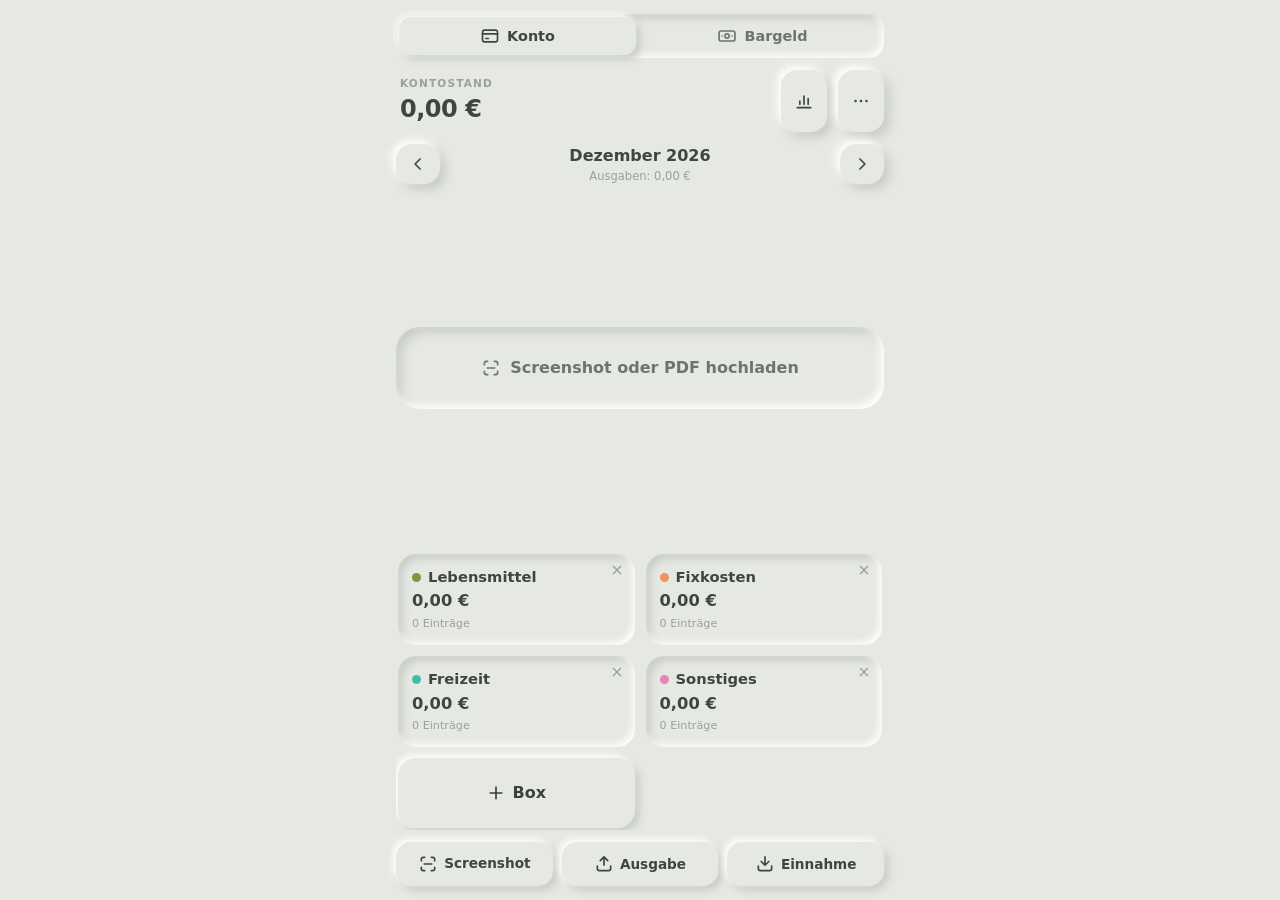
<file: index.html>
<!doctype html>
<html lang="de">
<head>
<meta charset="utf-8">
<meta http-equiv="refresh" content="0; url=./docs/">
<meta name="viewport" content="width=device-width, initial-scale=1">
<title>Financial Planer</title>
<link rel="canonical" href="./docs/">
</head>
<body>
<p>Weiter zur App: <a href="./docs/">Financial Planer öffnen</a></p>
<script>location.replace("./docs/");</script>
</body>
</html>
</file>
